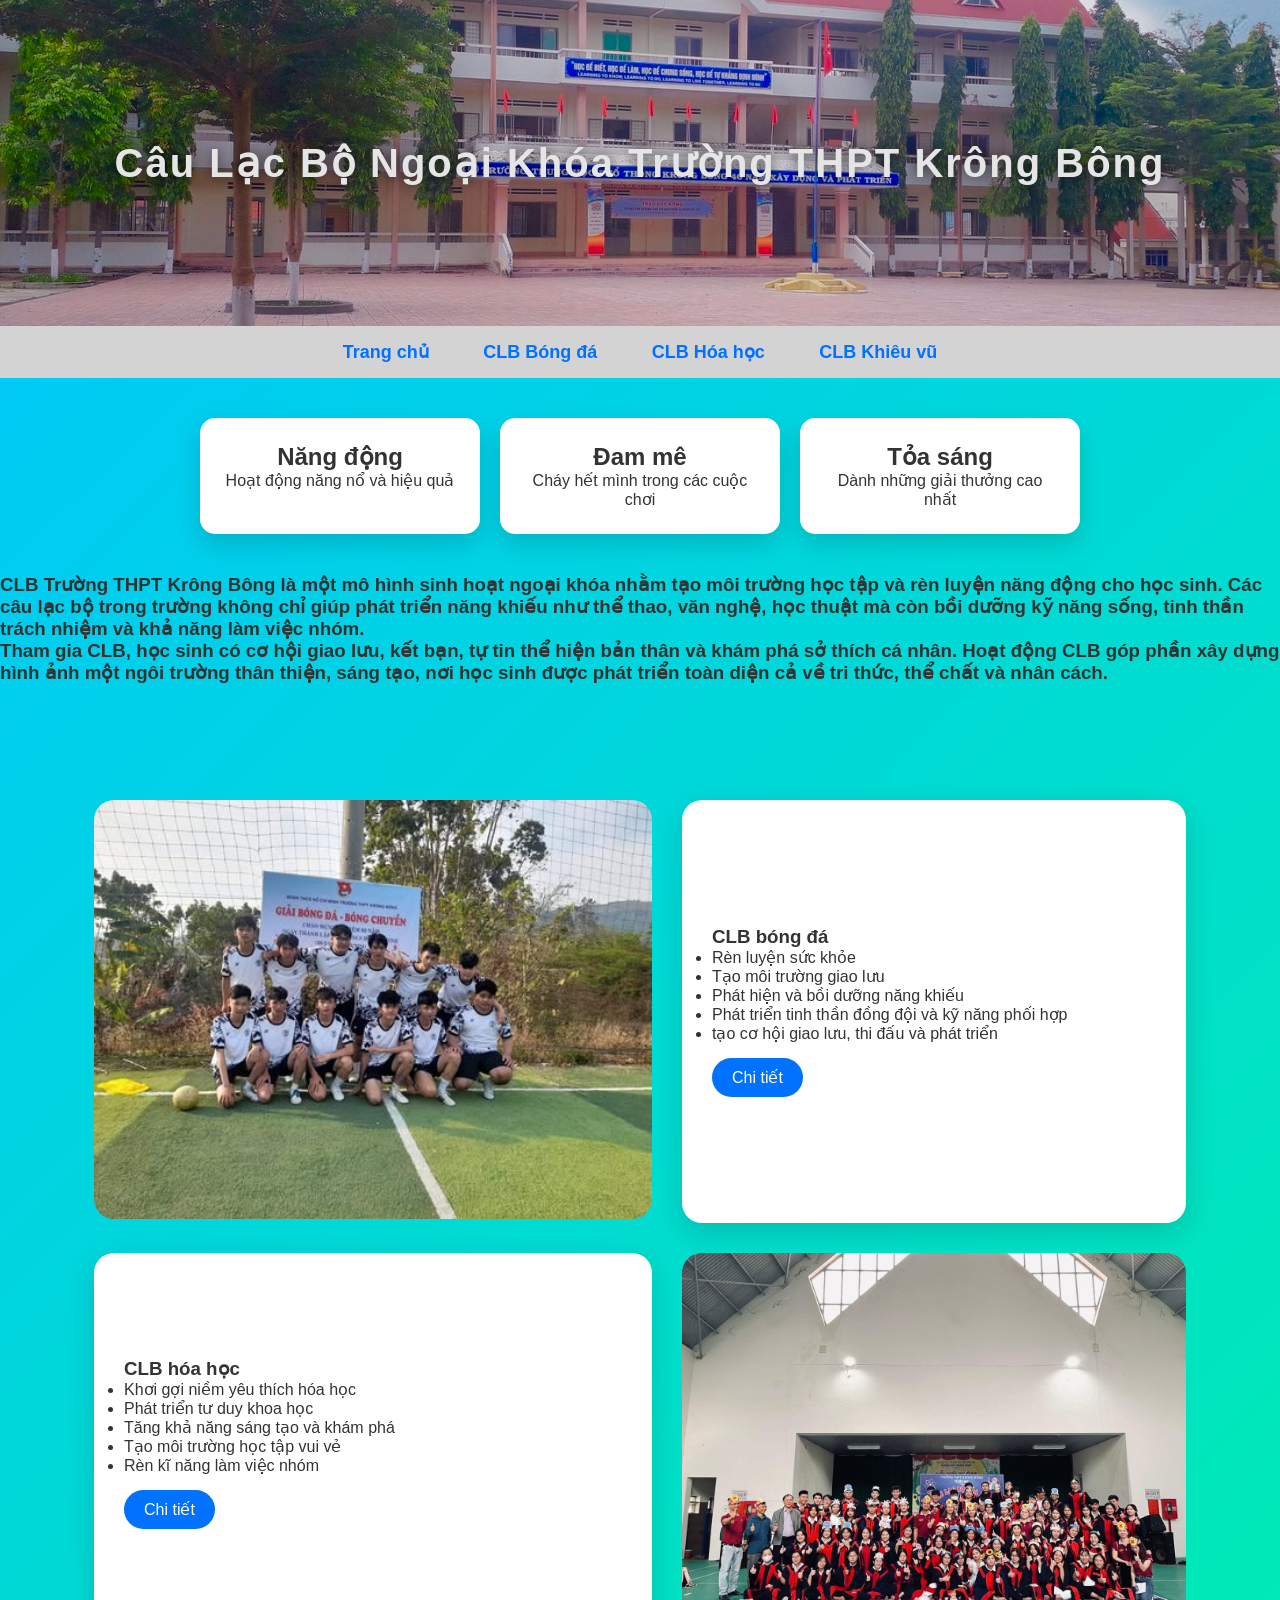
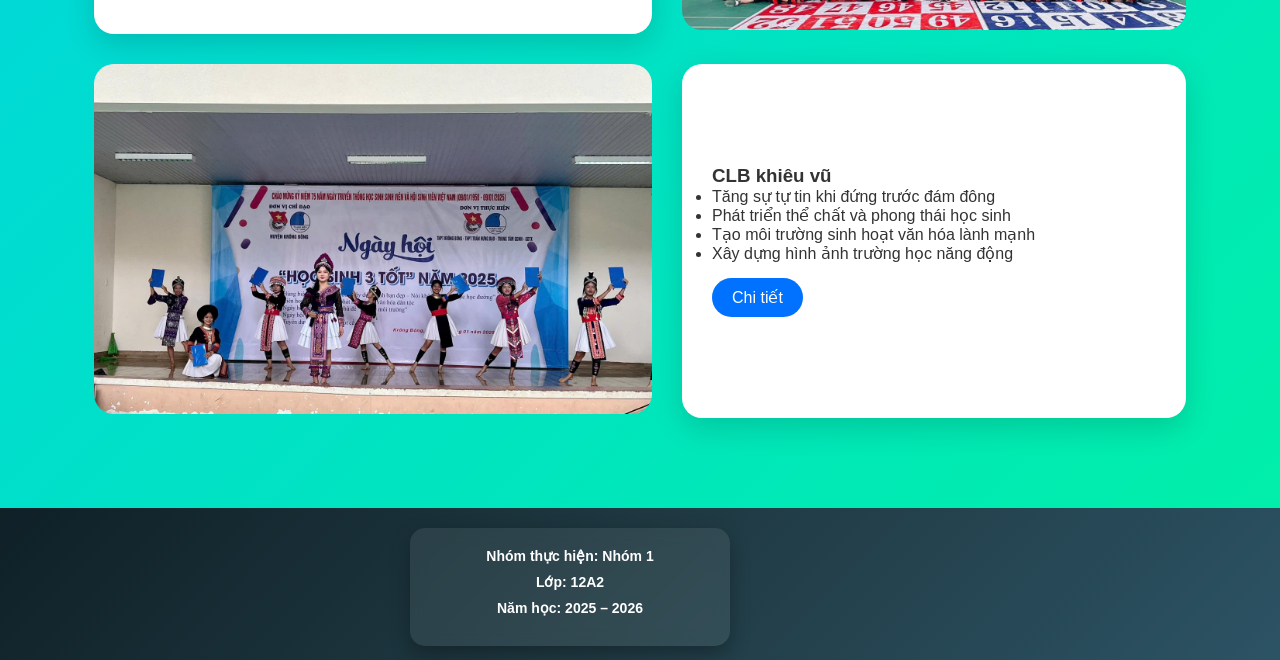
<file: index.html>
<!DOCTYPE html>
<html>
<head>
    <meta charset="utf-8">
    <link href="styles.css" rel="stylesheet" type="text/css">
</head>
<body>
<header>
    <div class="banner">
        <h1>Câu Lạc Bộ Ngoại Khóa Trường THPT Krông Bông</h1>
    </div>
    <nav class="menu">
    <a href="index.html">Trang chủ</a>
    <a href="clbbongda.html">CLB Bóng đá</a>
    <a href="clbhoahoc.html">CLB Hóa học</a>
    <a href="clbkhieuvu.html">CLB Khiêu vũ</a>
</nav>
    <div class="slogan">
        <div class="row">
            <div class="block_3"><h2>Năng động</h2><p>Hoạt động năng nổ và hiệu quả</p></div>
            <div class="block_3"><h2>Đam mê</h2><p>Cháy hết mình trong các cuộc chơi</p></div>
            <div class="block_3"><h2>Tỏa sáng</h2><p>Dành những giải thưởng cao nhất</p></div>  
        </div>
    </div>
     <h3>
        CLB Trường THPT Krông Bông là một mô hình sinh hoạt ngoại khóa nhằm tạo môi trường học tập và rèn luyện năng động cho học sinh. Các câu lạc bộ trong trường không chỉ giúp phát triển năng khiếu như thể thao, văn nghệ, học thuật mà còn bồi dưỡng kỹ năng sống, tinh thần trách nhiệm và khả năng làm việc nhóm. <br>Tham gia CLB, học sinh có cơ hội giao lưu, kết bạn, tự tin thể hiện bản thân và khám phá sở thích cá nhân. Hoạt động CLB góp phần xây dựng hình ảnh một ngôi trường thân thiện, sáng tạo, nơi học sinh được phát triển toàn diện cả về tri thức, thể chất và nhân cách.
    </h3>
    <br>
    <br>

</header>
<table>
    <tr>
        <td class="cell_img"><img src="bongda1.jpg" class="img"></td>
        <td class="cell text">
        <h3>CLB bóng đá</h3>
        <ul>
            <li>Rèn luyện sức khỏe</li>
            <li>Tạo môi trường giao lưu</li>
            <li>Phát hiện và bồi dưỡng năng khiếu</li>
            <li>Phát triển tinh thần đồng đội và kỹ năng phối hợp</li>
            <li>tạo cơ hội giao lưu, thi đấu và phát triển</li>

        </ul>

        <a href="clbbongda.html">Chi tiết</a>
    </td>
    </tr>
    <tr>
        <td class="cell text">
            <h3>CLB hóa học</h3>
            <ul>
            <li>Khơi gợi niềm yêu thích hóa học</li>
            <li>Phát triển tư duy khoa học</li>
            <li>Tăng khả năng sáng tạo và khám phá</li>
            <li>Tạo môi trường học tập vui vẻ</li>
            <li>Rèn kĩ năng làm việc nhóm</li>

        </ul>
        <a href="clbhoahoc.html">Chi tiết</a>
            <td class="cell_img"><img src="hoahoc2.jpg" class="img"></td>
        </td>
    </tr>   
    <tr>
        <td class="cell_img"><img src="khieuvu1.jpg" class="img"></td>
        <td class="cell text">
        <h3>CLB khiêu vũ</h3>
        <ul>
            <li>Tăng sự tự tin khi đứng trước đám đông</li>
            <li>Phát triển thể chất và phong thái học sinh</li>
            <li>Tạo môi trường sinh hoạt văn hóa lành mạnh</li>
            <li>Xây dựng hình ảnh trường học năng động</li>

        </ul>

        <a href="clbkhieuvu.html">Chi tiết</a>
    </td>
    </tr>
</table>
<footer>
    <div class="row">
        <div style="width:60%">
            <br>
            <br>
            <br>
            <br>
           </div>
        </div>
         <div class="project-info">
  <p><strong>Nhóm thực hiện:</strong> Nhóm 1</p>
  <p><strong>Lớp:</strong> 12A2</p>
  <p><strong>Năm học:</strong> 2025 – 2026</p>
</div>
    </div>
</footer>
</body>
</html>
</file>
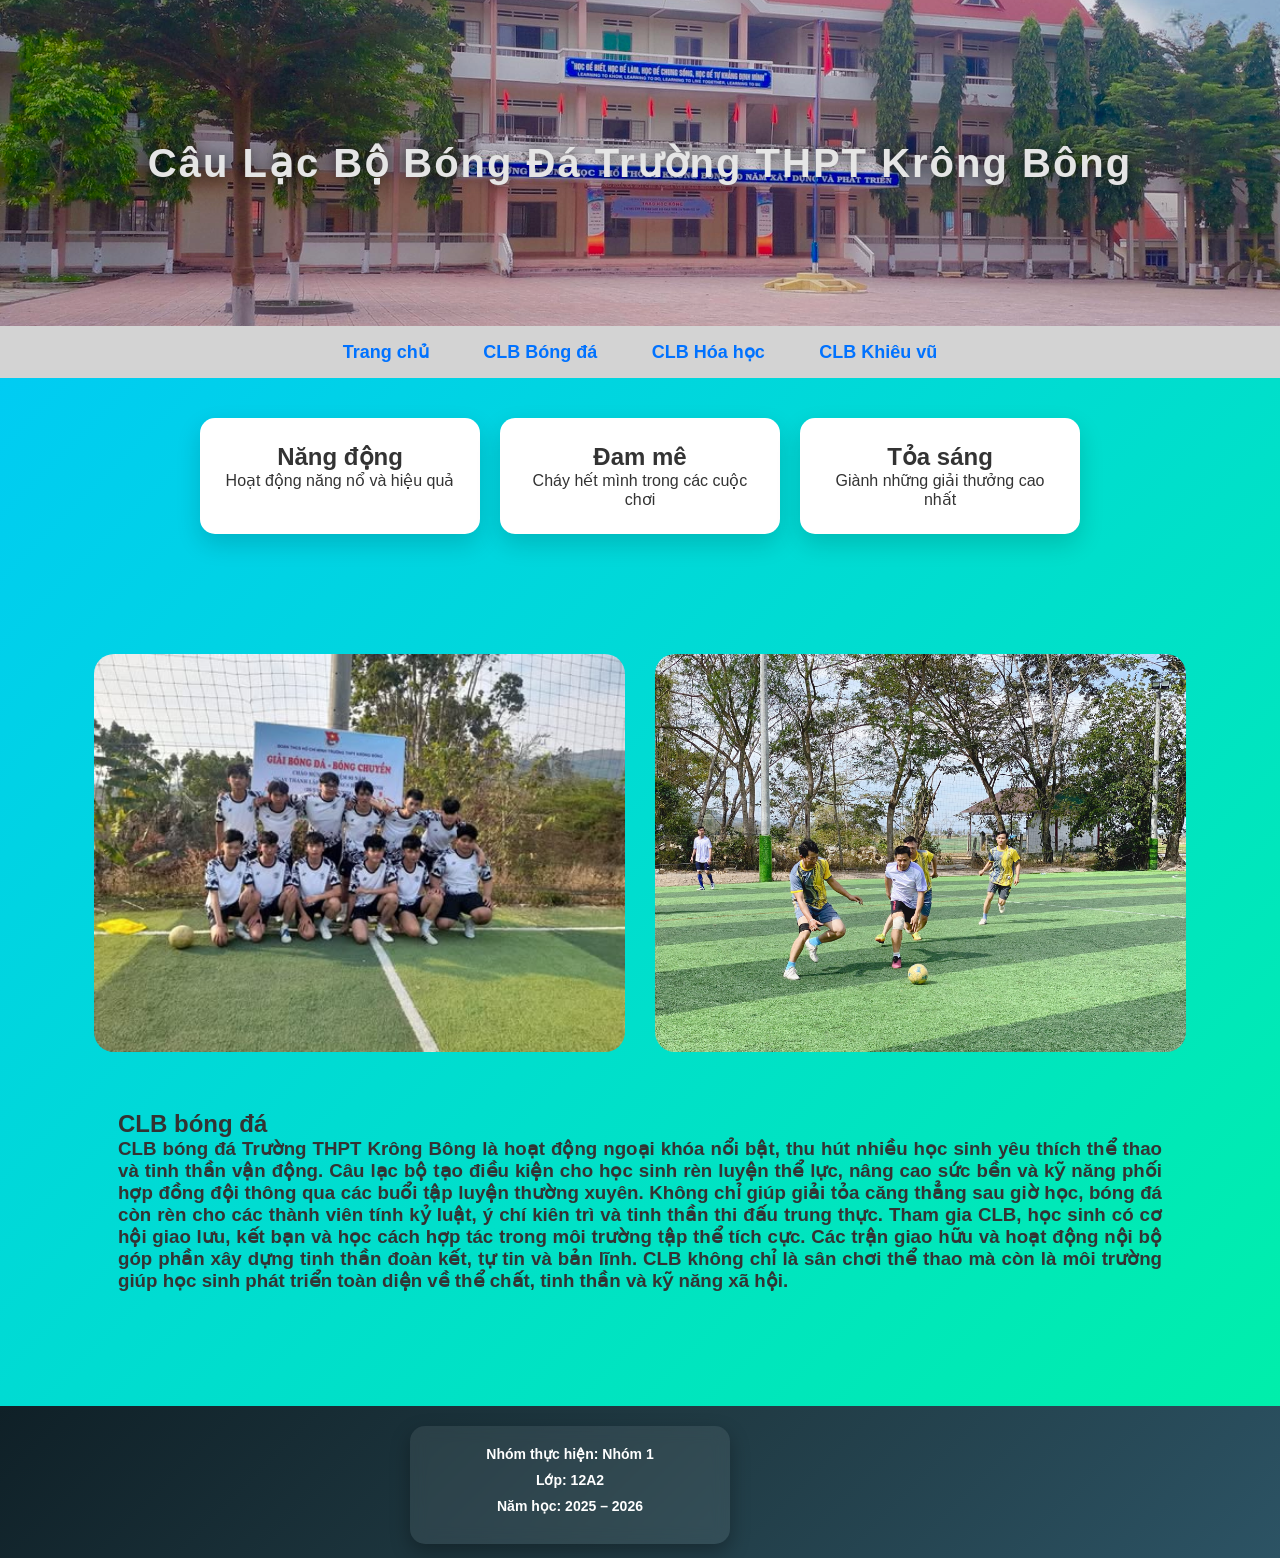
<file: clbbongda.html>
<!DOCTYPE html>
<html>
<head>
    <meta charset="utf-8">
    <link href="styles.css" rel="stylesheet" type="text/css">
</head>
<body>
    <header>
    <div class="banner">
        <h1>Câu Lạc Bộ Bóng Đá Trường THPT Krông Bông</h1>
    </div>
     <nav class="menu">
    <a href="index.html">Trang chủ</a>
    <a href="clbbongda.html">CLB Bóng đá</a>
    <a href="clbhoahoc.html">CLB Hóa học</a>
    <a href="clbkhieuvu.html">CLB Khiêu vũ</a>
</nav>

    <div class="slogan">
        <div class="row">
            <div class="block_3">
                <h2>Năng động</h2>
                <p>Hoạt động năng nổ và hiệu quả</p>
            </div>
            <div class="block_3">
                <h2>Đam mê</h2>
                <p>Cháy hết mình trong các cuộc chơi</p>
            </div>
            <div class="block_3">
                <h2>Tỏa sáng</h2>
                <p>Giành những giải thưởng cao nhất</p>
            </div>
        </div>
    </div>
</header>
<table width="100%">
    <tr>
        
        <td width="40%"><img src="bongda1.jpg"class="img"></td>
        <td width="40%"><img src="bongda3.jpg"class="img"></td>
    </tr>
    <tr>
    <td colspan="2" style="text-align: justify;padding: 1.5em;">
        <h2>CLB bóng đá</h2>
        <h3>CLB bóng đá Trường THPT Krông Bông là hoạt động ngoại khóa nổi bật, thu hút nhiều học sinh yêu thích thể thao và tinh thần vận động. Câu lạc bộ tạo điều kiện cho học sinh rèn luyện thể lực, nâng cao sức bền và kỹ năng phối hợp đồng đội thông qua các buổi tập luyện thường xuyên. Không chỉ giúp giải tỏa căng thẳng sau giờ học, bóng đá còn rèn cho các thành viên tính kỷ luật, ý chí kiên trì và tinh thần thi đấu trung thực. Tham gia CLB, học sinh có cơ hội giao lưu, kết bạn và học cách hợp tác trong môi trường tập thể tích cực. Các trận giao hữu và hoạt động nội bộ góp phần xây dựng tinh thần đoàn kết, tự tin và bản lĩnh. CLB không chỉ là sân chơi thể thao mà còn là môi trường giúp học sinh phát triển toàn diện về thể chất, tinh thần và kỹ năng xã hội.</h3>
</tr>
</table>
<footer>
    <div class="row">
        <div style="width:60%">
            <br>
            <br>
            <br>
            <br>
        <div class="project-info">
  <p><strong>Nhóm thực hiện:</strong> Nhóm 1</p>
  <p><strong>Lớp:</strong> 12A2</p>
  <p><strong>Năm học:</strong> 2025 – 2026</p>
</div>
        </div>
    </div>
</footer>
</body>
</html>
</file>
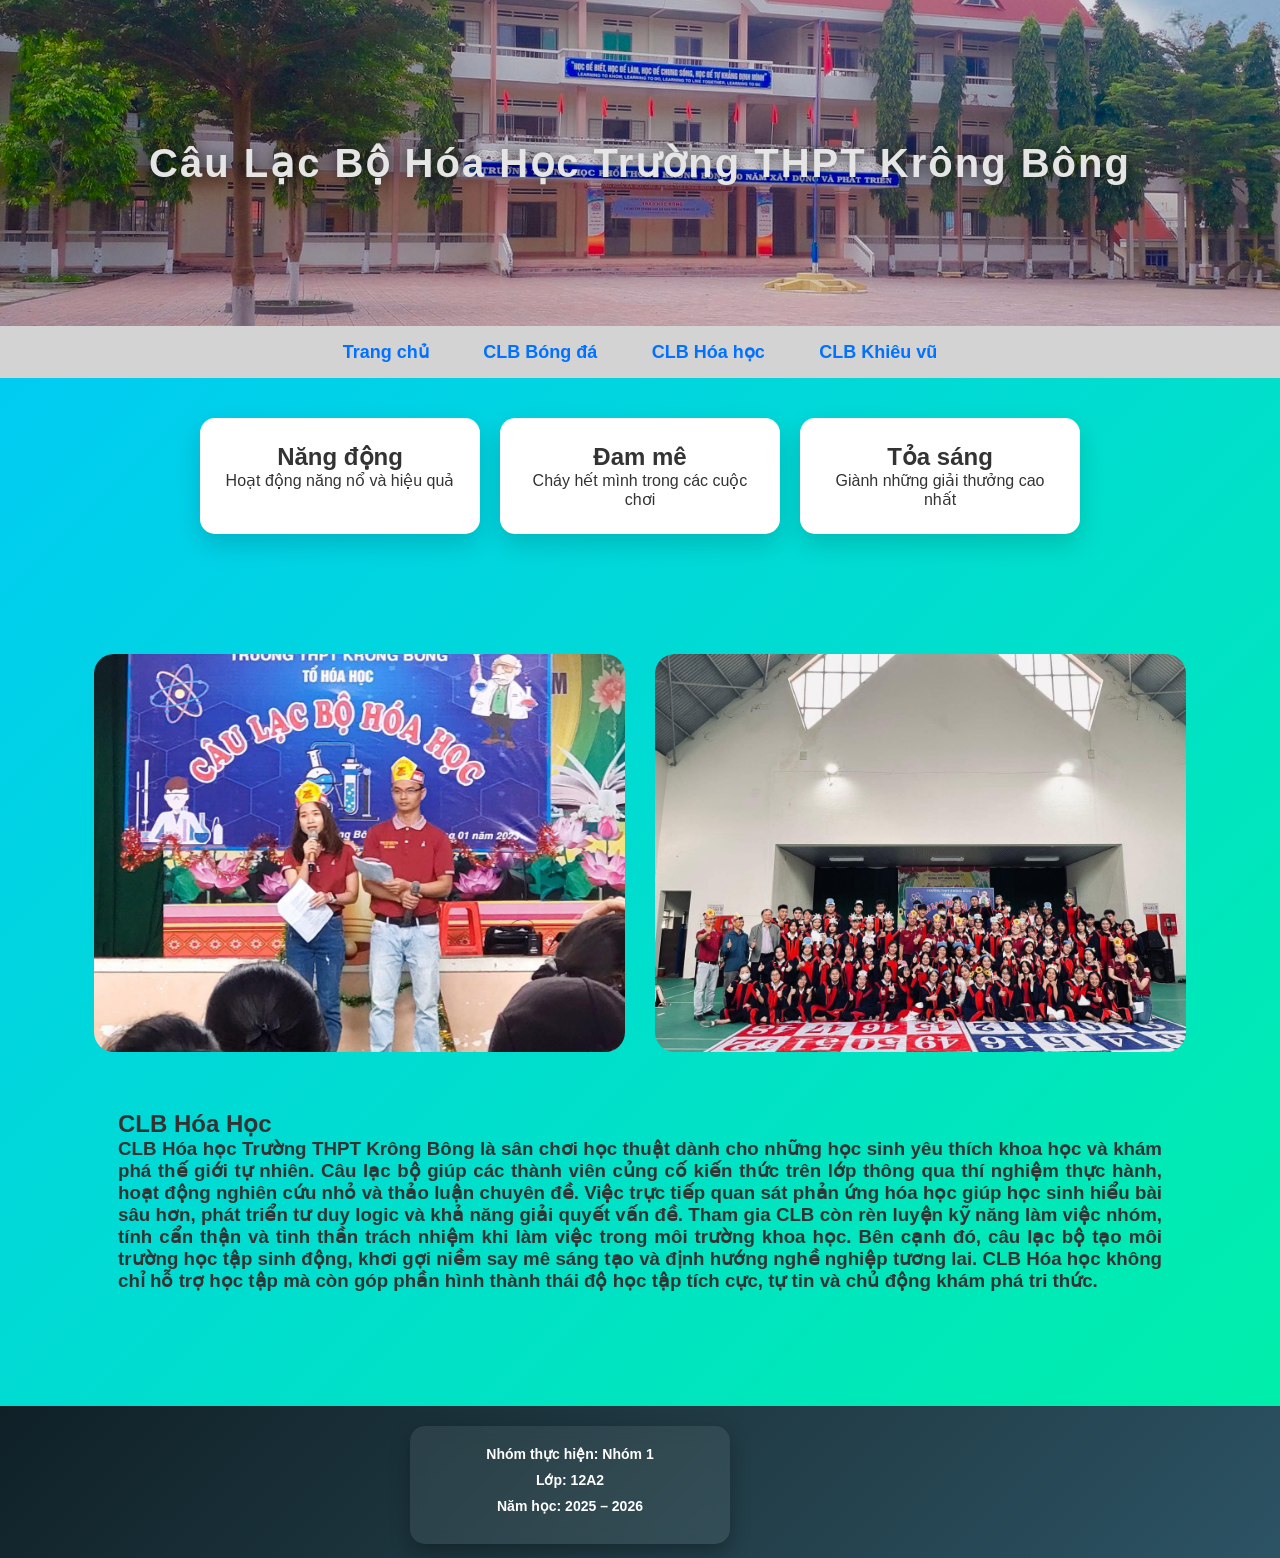
<file: clbhoahoc.html>
<!DOCTYPE html>
<html>
<head>
    <meta charset="utf-8">
    <link href="styles.css" rel="stylesheet" type="text/css">
</head>
<body>
    <header>
    <div class="banner">
        <h1>Câu Lạc Bộ Hóa Học Trường THPT Krông Bông</h1>
    </div>
     <nav class="menu">
    <a href="index.html">Trang chủ</a>
    <a href="clbbongda.html">CLB Bóng đá</a>
    <a href="clbhoahoc.html">CLB Hóa học</a>
    <a href="clbkhieuvu.html">CLB Khiêu vũ</a>
</nav>

    <div class="slogan">
        <div class="row">
            <div class="block_3">
                <h2>Năng động</h2>
                <p>Hoạt động năng nổ và hiệu quả</p>
            </div>
            <div class="block_3">
                <h2>Đam mê</h2>
                <p>Cháy hết mình trong các cuộc chơi</p>
            </div>
            <div class="block_3">
                <h2>Tỏa sáng</h2>
                <p>Giành những giải thưởng cao nhất</p>
            </div>
        </div>
    </div>
</header>
<table width="100%">
    <tr>
        
        <td width="40%"><img src="hoahoc1.jpg"class="img"></td>
        <td width="40%"><img src="hoahoc2.jpg"class="img"></td>
    </tr>
    <tr>
    <td colspan="2" style="text-align: justify;padding: 1.5em;">
        <h2>CLB Hóa Học </h2>
        <h3>CLB Hóa học Trường THPT Krông Bông là sân chơi học thuật dành cho những học sinh yêu thích khoa học và khám phá thế giới tự nhiên. Câu lạc bộ giúp các thành viên củng cố kiến thức trên lớp thông qua thí nghiệm thực hành, hoạt động nghiên cứu nhỏ và thảo luận chuyên đề. Việc trực tiếp quan sát phản ứng hóa học giúp học sinh hiểu bài sâu hơn, phát triển tư duy logic và khả năng giải quyết vấn đề. Tham gia CLB còn rèn luyện kỹ năng làm việc nhóm, tính cẩn thận và tinh thần trách nhiệm khi làm việc trong môi trường khoa học. Bên cạnh đó, câu lạc bộ tạo môi trường học tập sinh động, khơi gợi niềm say mê sáng tạo và định hướng nghề nghiệp tương lai. CLB Hóa học không chỉ hỗ trợ học tập mà còn góp phần hình thành thái độ học tập tích cực, tự tin và chủ động khám phá tri thức.</h3>
</tr>
</table>
<footer>
    <div class="row">
        <div style="width:60%">
           <br>
            <br>
            <br>
            <br>
        <div class="project-info">
  <p><strong>Nhóm thực hiện:</strong> Nhóm 1</p>
  <p><strong>Lớp:</strong> 12A2</p>
  <p><strong>Năm học:</strong> 2025 – 2026</p>
</div>
        </div>
    </div>
</footer>
</body>
</html>
</file>
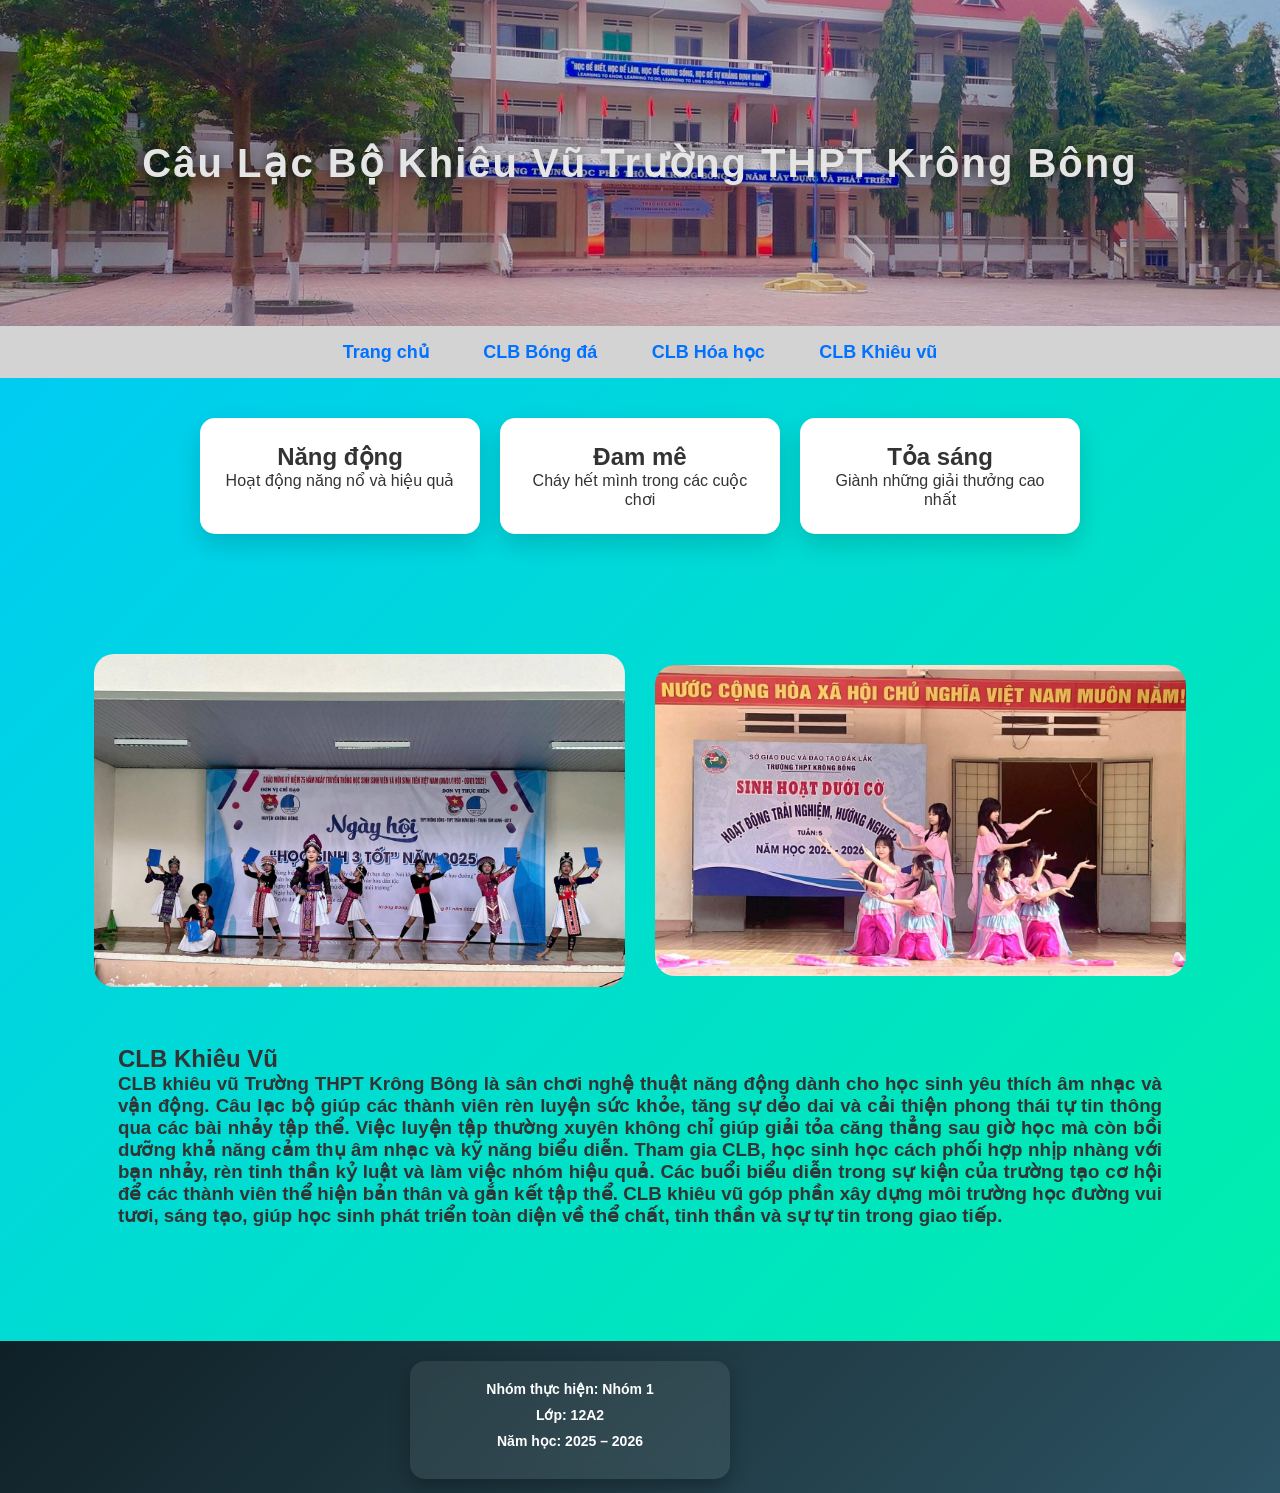
<file: clbkhieuvu.html>
<!DOCTYPE html>
<html>
<head>
    <meta charset="utf-8">
    <link href="styles.css" rel="stylesheet" type="text/css">
</head>
<body>
    <header>
    <div class="banner">
        <h1>Câu Lạc Bộ Khiêu Vũ Trường THPT Krông Bông</h1>
    </div>
     <nav class="menu">
    <a href="index.html">Trang chủ</a>
    <a href="clbbongda.html">CLB Bóng đá</a>
    <a href="clbhoahoc.html">CLB Hóa học</a>
    <a href="clbkhieuvu.html">CLB Khiêu vũ</a>
</nav>

    <div class="slogan">
        <div class="row">
            <div class="block_3">
                <h2>Năng động</h2>
                <p>Hoạt động năng nổ và hiệu quả</p>
            </div>
            <div class="block_3">
                <h2>Đam mê</h2>
                <p>Cháy hết mình trong các cuộc chơi</p>
            </div>
            <div class="block_3">
                <h2>Tỏa sáng</h2>
                <p>Giành những giải thưởng cao nhất</p>
            </div>
        </div>
    </div>
</header>
<table width="100%">
    <tr>
        
        <td width="40%"><img src="khieuvu1.jpg"class="img"></td>
        <td width="40%"><img src="khieuvu3.jpg"class="img"></td>
    </tr>
    <tr>
    <td colspan="2" style="text-align: justify;padding: 1.5em;">
        <h2>CLB Khiêu Vũ</h2>
        <h3>CLB khiêu vũ Trường THPT Krông Bông là sân chơi nghệ thuật năng động dành cho học sinh yêu thích âm nhạc và vận động. Câu lạc bộ giúp các thành viên rèn luyện sức khỏe, tăng sự dẻo dai và cải thiện phong thái tự tin thông qua các bài nhảy tập thể. Việc luyện tập thường xuyên không chỉ giúp giải tỏa căng thẳng sau giờ học mà còn bồi dưỡng khả năng cảm thụ âm nhạc và kỹ năng biểu diễn. Tham gia CLB, học sinh học cách phối hợp nhịp nhàng với bạn nhảy, rèn tinh thần kỷ luật và làm việc nhóm hiệu quả. Các buổi biểu diễn trong sự kiện của trường tạo cơ hội để các thành viên thể hiện bản thân và gắn kết tập thể. CLB khiêu vũ góp phần xây dựng môi trường học đường vui tươi, sáng tạo, giúp học sinh phát triển toàn diện về thể chất, tinh thần và sự tự tin trong giao tiếp.</h3>
</tr>
</table>
<footer>
    <div class="row">
        <div style="width:60%">
            <br>
            <br>
            <br>
            <br>
        <div class="project-info">
  <p><strong>Nhóm thực hiện:</strong> Nhóm 1</p>
  <p><strong>Lớp:</strong> 12A2</p>
  <p><strong>Năm học:</strong> 2025 – 2026</p>
</div>
        </div>
    </div>
</footer>
</body>
</html>
</file>
<file: styles.css>
*{
  margin:0;
  padding:0;
  box-sizing:border-box;
  font-family: 'Segoe UI', Tahoma, Geneva, Verdana, sans-serif;
}

body{
  background: linear-gradient(-45deg, #00c6ff, #0072ff, #00ff88, #00c6ff);
  background-size: 400% 400%;
  animation: gradientBG 12s ease infinite;
  color:#333;
}

@keyframes gradientBG{
  0%{background-position:0% 50%;}
  50%{background-position:100% 50%;}
  100%{background-position:0% 50%;}
}

.banner{
  background: url("truong2.jpg") center/cover no-repeat;
  padding: 140px 20px;
  text-align:center;
  color:white;
  position:relative;
}

.banner::after{
  content:"";
  position:absolute;
  top:0;
  left:0;
  width:100%;
  height:100%;
  background:rgba(0,0,0,0.1);
}

.banner h1{
  position:relative;
  font-size:40px;
  letter-spacing:2px;
  text-shadow: 0 0 15px rgba(0,0,0,0.8);
}

.slogan{
  padding:40px 0;
}

.row{
  display:flex;
  justify-content:center;
  gap:20px;
  flex-wrap:wrap;
}

.block_3{
  background:white;
  padding:25px;
  width:280px;
  border-radius:15px;
  text-align:center;
  transition:0.4s;
  box-shadow:0 10px 25px rgba(0,0,0,0.15);
}

.block_3:hover{
  transform:translateY(-10px);
  background:#00c6ff;
  color:white;
}

table{
  width:90%;
  margin:50px auto;
  border-spacing:30px;
}

.cell{
  background:white;
  padding:30px;
  border-radius:20px;
  box-shadow:0 10px 30px rgba(0,0,0,0.15);
  transition:0.4s;
}

.cell:hover{
  transform:scale(1.03);
}

.img{
  width:100%;
  border-radius:20px;
  transition:0.4s;
}

.img:hover{
  transform:scale(1.05);
}

a{
  display:inline-block;
  margin-top:15px;
  padding:10px 20px;
  background:#0072ff;
  color:white;
  text-decoration:none;
  border-radius:25px;
  transition:0.3s;
}

a:hover{
  background:#00c6ff;
  box-shadow:0 5px 15px rgba(0,0,0,0.3);
}

footer{
  background: linear-gradient(135deg, #0f2027, #203a43, #2c5364);
  color: white;
  padding: 40px 30px;
  margin-top: 60px;
}

footer a{
  background:none;
  color:#00c6ff;
  padding:0;
}

footer a:hover{
  color:white;
}

footer .row{
    display: flex;
    justify-content: flex-start;
    align-items: flex-start;
    gap: 80px;  
    text-align: center;
}


footer div{
    text-align: center;
}


footer p{
    margin-bottom: 10px;
    font-weight: bold;
} 
footer{
  position: relative;
}

.project-info{
  width:320px;
  padding:20px;
  background: rgba(255,255,255,0.08);
  border-radius:15px;
  backdrop-filter: blur(8px);
  box-shadow:0 8px 20px rgba(0,0,0,0.3);
  font-size:14px;
  color:#fff;

  position: absolute;  
  top: 20px;            
  right: 550px;          
}
.menu{
  text-align:center;
  background:lightgrey;
  padding:15px 0;
 
}

.menu a{
  display:inline;
  margin:0 25px;
  padding:0;
  background:none;
  color:#0072ff;
  font-size:18px;
  font-weight:bold;
  text-decoration:none;
}

.menu a:hover{
  color:#00c6ff;
}
</file>
